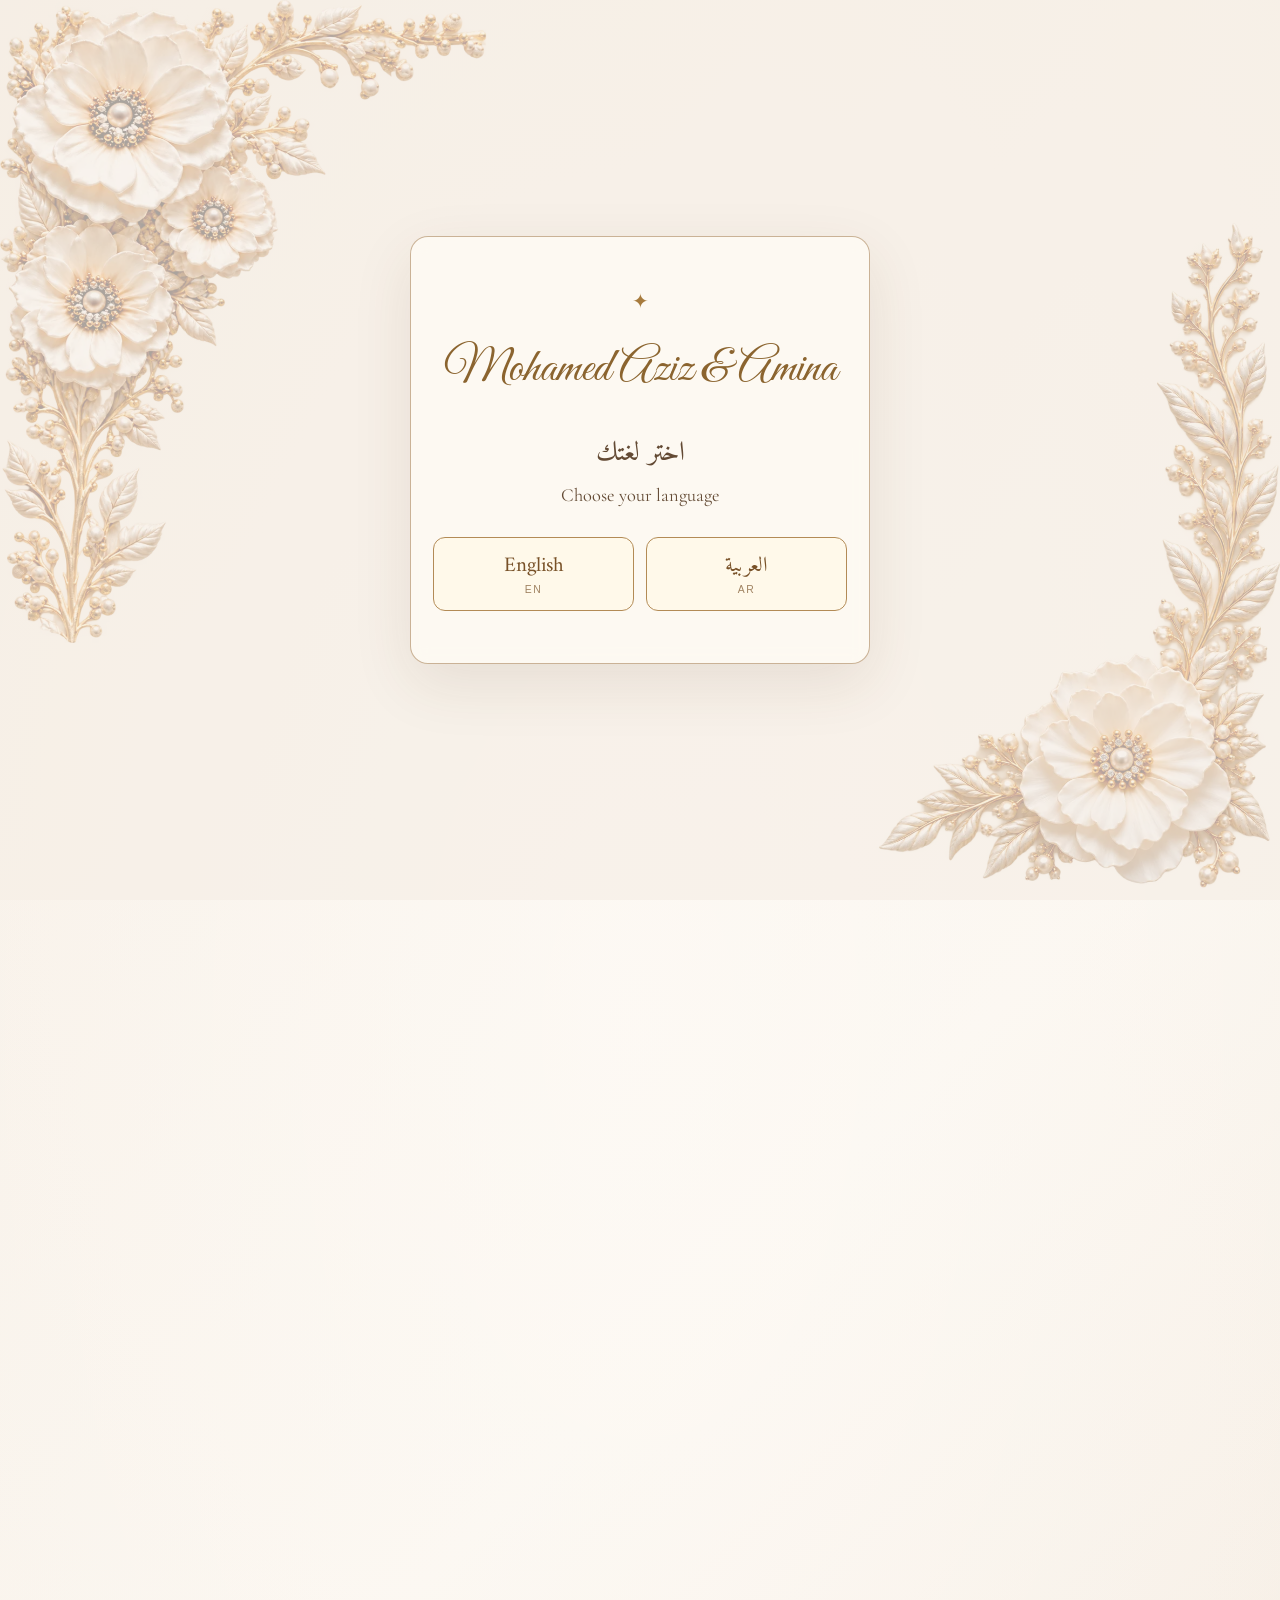
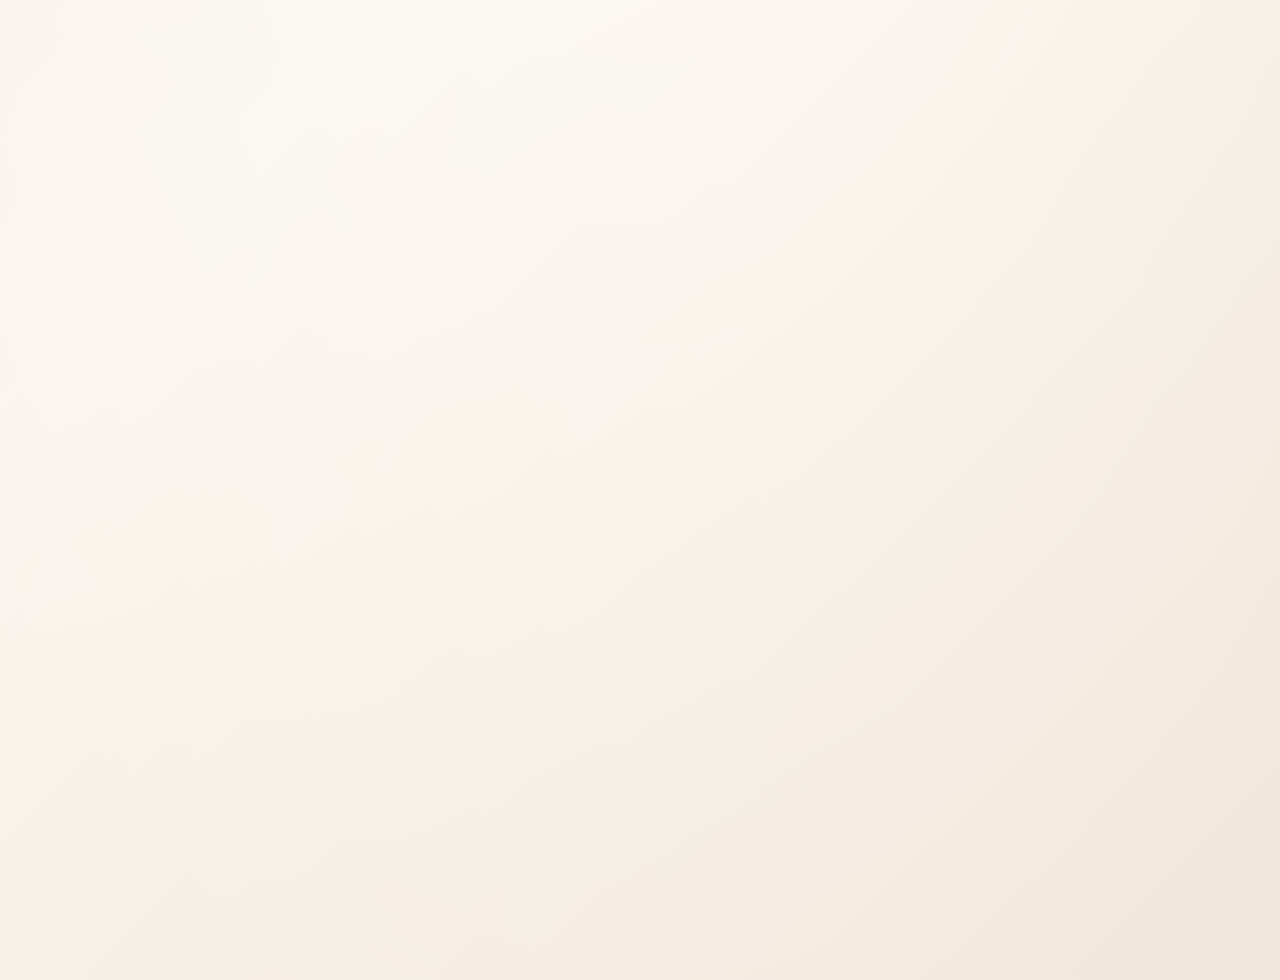
<file: index.html>
<!doctype html>
<html lang="ar" dir="rtl">
<head>
  <meta charset="utf-8">
  <meta name="viewport" content="width=device-width, initial-scale=1, viewport-fit=cover">
  <meta name="theme-color" content="#f7efe6">
  <title>دعوة زفاف محمد العزيز وأمينة</title>
  <meta name="description" content="يسرنا دعوتكم لحضور حفل زفاف محمد العزيز وأمينة، يوم 2 ماي 2027 في Espace Ennassim la Marsa.">
  <meta property="og:type" content="website">
  <meta property="og:title" content="دعوة زفاف محمد العزيز وأمينة">
  <meta property="og:description" content="يسرنا دعوتكم لحضور حفل زفاف محمد العزيز وأمينة، يوم 2 ماي 2027 في Espace Ennassim la Marsa.">
  <meta property="og:image" content="assets/video-poster.jpg">
  <meta name="twitter:card" content="summary_large_image">
  <link rel="icon" href="data:image/svg+xml,%3Csvg xmlns='http://www.w3.org/2000/svg' viewBox='0 0 100 100'%3E%3Ctext y='.9em' font-size='90'%3E%F0%9F%92%8C%3C/text%3E%3C/svg%3E">
  <link rel="preload" as="image" href="assets/video-poster.jpg">
  <link rel="preload" as="image" href="assets/flowers-top-left.webp">
  <link rel="preconnect" href="https://fonts.googleapis.com">
  <link rel="preconnect" href="https://fonts.gstatic.com" crossorigin>
  <link href="https://fonts.googleapis.com/css2?family=Amiri:wght@400&family=Cormorant+Garamond:wght@400;500;600&family=Great+Vibes&display=swap" rel="stylesheet">
  <link rel="stylesheet" href="styles.css?v=mobile-24">
  <script src="language.js?v=23" defer></script>
  <script src="fit-basmala.js?v=5" defer></script>
  <script src="event-details.js?v=15" defer></script>
  <script src="opening.js?v=24" defer></script>
  <noscript><style>.intro, .language-gate { display: none; } body.intro-open { overflow: auto; } body.language-pending .sections { visibility: visible; }</style></noscript>
</head>
<body class="intro-open language-pending">
  <section class="language-gate" id="language-gate" aria-labelledby="language-gate-title">
    <div class="language-gate-card">
      <span class="language-gate-star" aria-hidden="true">✦</span>
      <p class="language-gate-names" lang="en" dir="ltr">Mohamed Aziz &amp; Amina</p>
      <h1 id="language-gate-title"><span lang="ar" dir="rtl">اختر لغتك</span><span lang="en" dir="ltr">Choose your language</span></h1>
      <div class="language-gate-buttons">
        <button type="button" data-start-language="ar" lang="ar" dir="rtl">العربية <span>AR</span></button>
        <button type="button" data-start-language="en" lang="en" dir="ltr">English <span>EN</span></button>
      </div>
    </div>
  </section>
  <nav class="language-switch" aria-label="اللغة / Language" hidden>
    <button type="button" data-language="ar" lang="ar" aria-label="العربية" aria-pressed="true">AR</button>
    <button type="button" data-language="en" lang="en" aria-label="English" aria-pressed="false">EN</button>
  </nav>
  <div class="background-flowers background-flowers--top" aria-hidden="true"></div>
  <div class="background-flowers background-flowers--bottom" aria-hidden="true"></div>

  <section class="intro" id="intro" aria-label="فيديو افتتاح دعوة الزفاف" data-i18n-aria-label="videoLabel" hidden>
    <div class="intro-video-wrap">
      <video id="opening-video" class="intro-video" muted playsinline webkit-playsinline preload="none" poster="assets/video-poster.jpg" aria-label="فيديو افتتاح دعوة الزفاف" data-i18n-aria-label="videoLabel">
        <span data-i18n="videoFallback">متصفحك لا يدعم تشغيل الفيديو.</span>
      </video>
    </div>
    <div id="video-loading" class="video-loading" aria-hidden="true" hidden></div>
    <button id="play-button" class="video-play-button" type="button" hidden><span aria-hidden="true">▶</span><span data-i18n="playVideo">تشغيل الفيديو</span></button>
    <p id="video-error" class="video-error" data-i18n="videoError" hidden>تعذر تحميل الفيديو. يمكنك متابعة الدعوة بالزر أدناه.</p>
    <div class="intro-actions">
      <span class="intro-ornament" aria-hidden="true">✦</span>
      <button class="intro-button intro-button--start" id="sound-button" type="button" hidden aria-pressed="false">🔈 تشغيل الصوت</button>
      <button class="intro-button intro-button--enter" id="enter-button" type="button"><span data-i18n="enter">الدخول إلى الدعوة</span> <span class="enter-arrow" aria-hidden="true">←</span></button>
    </div>
  </section>

  <main class="sections" aria-label="أقسام الدعوة" data-i18n-aria-label="sectionsLabel">
    <section class="section-frame first-section" aria-label="القسم الأول" data-i18n-aria-label="firstSection">
      <div class="basmala-group">
        <h1 class="basmala" tabindex="-1" lang="ar" dir="rtl" aria-label="بسم الله الرحمن الرحيم"><span>﷽</span></h1>
      </div>
    </section>
    <section class="section-frame invitation-section" aria-label="نص الدعوة" data-i18n-aria-label="invitationText">
      <div class="invitation-copy">
        <p class="verse" data-ar-only lang="ar" dir="rtl">﴿ وَمِنْ آيَاتِهِ أَنْ خَلَقَ لَكُم مِّنْ أَنفُسِكُمْ أَزْوَاجًا لِّتَسْكُنُوا إِلَيْهَا وَجَعَلَ بَيْنَكُم مَّوَدَّةً وَرَحْمَةً ۚ ﴾</p>
        <div class="ornament" aria-hidden="true"><span>✦</span></div>
        <p class="invitation-intro" data-i18n="familiesIntro">يسر عائلتا</p>
        <svg class="english-intro-arch" viewBox="0 0 440 120" role="img" aria-label="Together with their families," lang="en">
          <defs>
            <path id="intro-arc-top" d="M 90,51 Q 220,9 350,51" />
            <path id="intro-arc-bottom" d="M 12,107 Q 220,36 428,107" />
          </defs>
          <text text-anchor="middle"><textPath href="#intro-arc-top" startOffset="50%">TOGETHER</textPath></text>
          <text text-anchor="middle"><textPath href="#intro-arc-bottom" startOffset="50%">WITH THEIR FAMILIES,</textPath></text>
        </svg>
        <p class="family-name" data-ar-only data-i18n="groomFamily">سامي الميلادي وحرمه سنية الهواق</p>
        <span class="waw" data-ar-only lang="ar" data-i18n="and" aria-label="و" data-i18n-aria-label="and">و</span>
        <p class="family-name" data-ar-only data-i18n="brideFamily">صبري القروي وحرمه مهنية لعبيدي</p>
        <p class="invitation-message" data-i18n="message">أن تشارككم أجمل لحظات العمر وتتشرف بحضوركم</p>
        <div class="ornament ornament-small" data-ar-only aria-hidden="true"><span>✦</span></div>
        <h2 class="wedding-heading" data-ar-only data-i18n="wedding">حفل زفاف</h2>
        <div class="couple-names" aria-label="محمد العزيز وأمينة" data-i18n-aria-label="couple">
          <span data-i18n="groom">محمد العزيز</span><span class="waw" lang="ar" data-i18n="coupleConnector" aria-hidden="true">و</span><span data-i18n="bride">أمينة</span>
        </div>
        <div class="ornament" aria-hidden="true"><span>✦</span></div>
        <p class="closing" data-ar-only data-i18n="closing">وذلك بمشيئة الله تعالى</p>
      </div>
    </section>
    <section class="section-frame details-section" aria-labelledby="date-title">
      <div class="details-copy">
        <h2 id="date-title" class="section-title" data-ar-only data-i18n="dateTitle">الموعد</h2>
        <div class="ornament" aria-hidden="true"><span>✦</span></div>
        <p class="wedding-date"><time datetime="2027-05-02T17:00:00+01:00" data-i18n="date">2 ماي 2027</time></p>
        <p class="wedding-time"><span data-i18n="timeLabel">الساعة</span> <bdi dir="ltr" data-i18n="time">17:00</bdi></p>
        <p class="countdown-heading" data-ar-only data-i18n="countdown">الوقت المتبقي لحفل الزفاف</p>
        <div class="countdown" id="countdown" role="timer" aria-label="الوقت المتبقي لحفل الزفاف" data-i18n-aria-label="countdown">
          <div><strong id="countdown-days">—</strong><span data-i18n="days">يوم</span></div>
          <div><strong id="countdown-hours">—</strong><span data-i18n="hours">ساعة</span></div>
          <div><strong id="countdown-minutes">—</strong><span data-i18n="minutes">دقيقة</span></div>
          <div><strong id="countdown-seconds">—</strong><span data-i18n="seconds">ثانية</span></div>
        </div>
      </div>
    </section>
    <section class="section-frame place-section" aria-labelledby="place-title">
      <div class="place-copy">
        <h2 id="place-title" class="section-title" data-ar-only data-i18n="placeTitle">المكان</h2>
        <div class="ornament" aria-hidden="true"><span>✦</span></div>
        <p class="venue-name" id="venue-name">Espace Ennassim la Marsa</p>
        <div class="map-frame">
          <iframe id="venue-map" title="خريطة مكان الحفل" data-i18n-title="mapTitle" loading="lazy" referrerpolicy="no-referrer-when-downgrade" allowfullscreen hidden></iframe>
          <p id="map-placeholder" data-i18n="mapPlaceholder">ستظهر الخريطة هنا عند تحديد المكان</p>
        </div>
        <a class="map-link" href="https://maps.app.goo.gl/VL6m2feGTfGEno6i8" data-i18n="mapLink" target="_blank" rel="noopener noreferrer">فتح الموقع في خرائط Google ↗</a>
      </div>
    </section>
  </main>
</body>
</html>
</file>
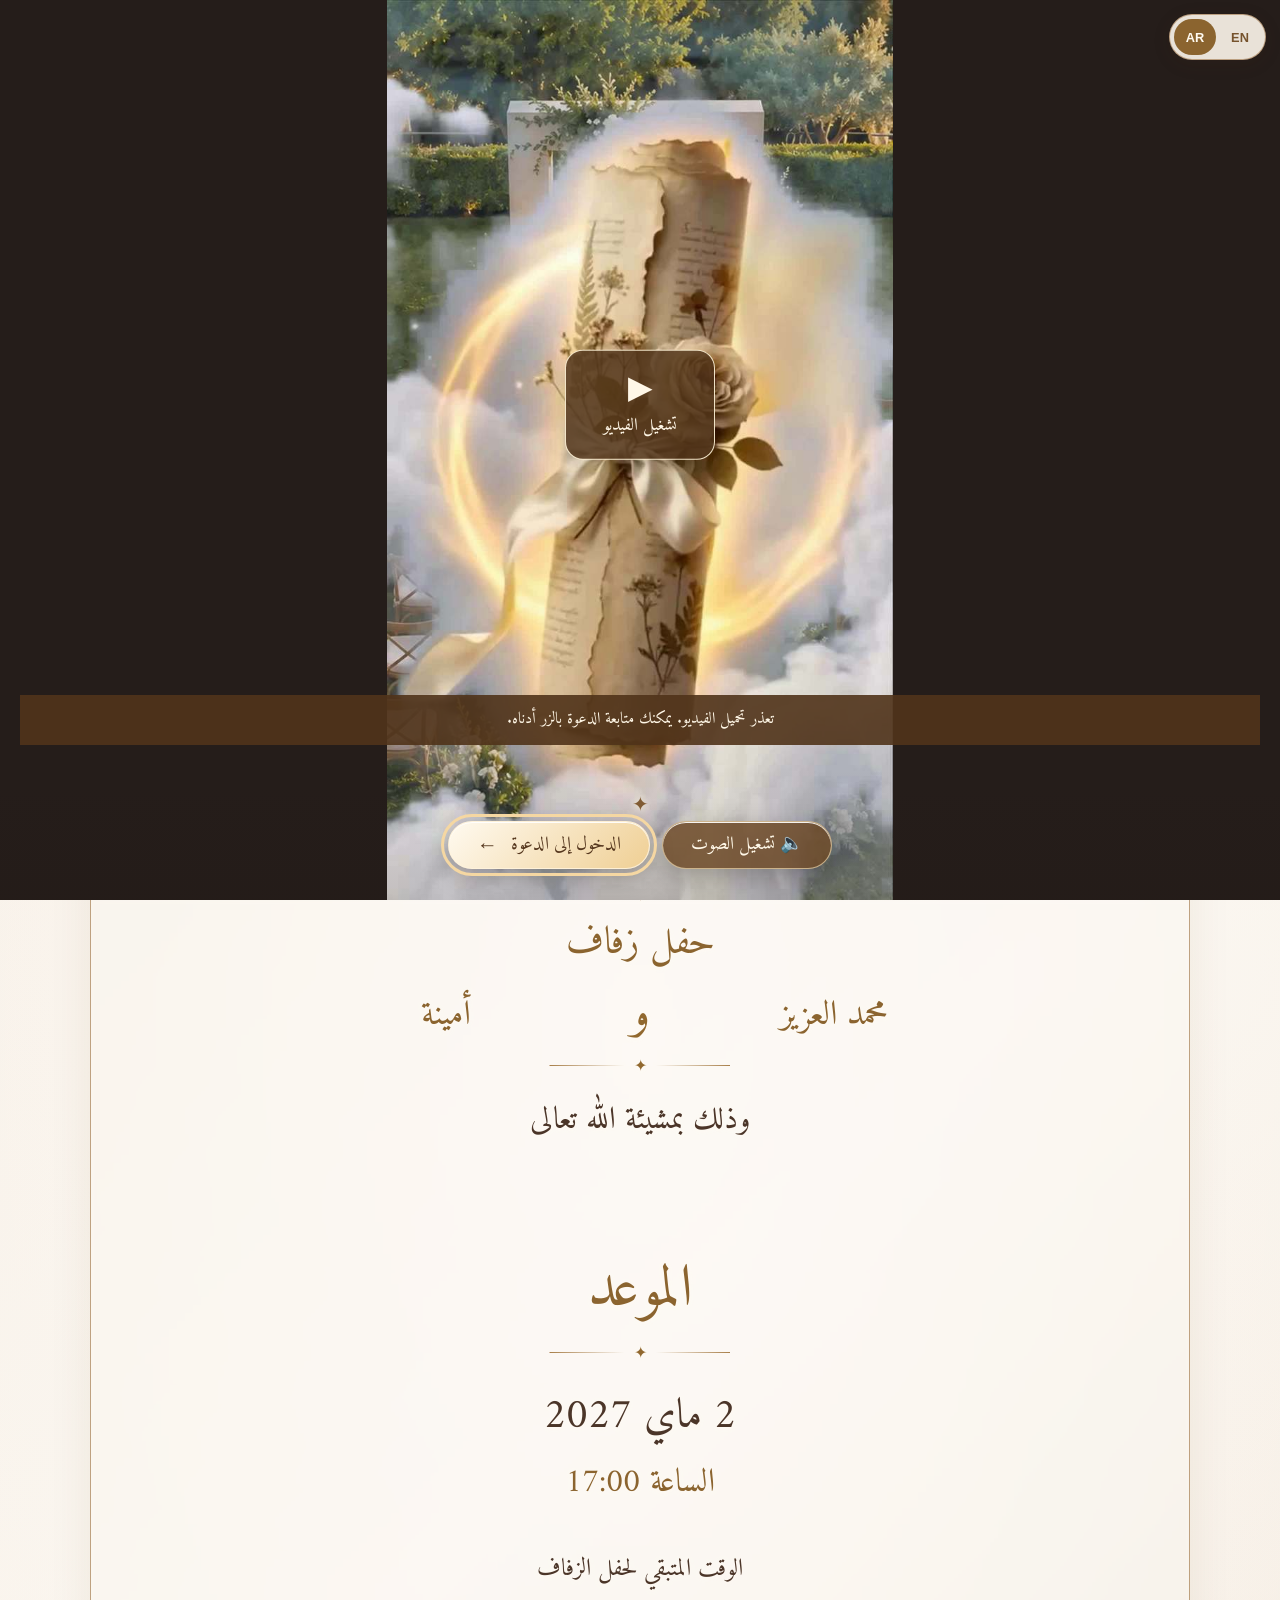
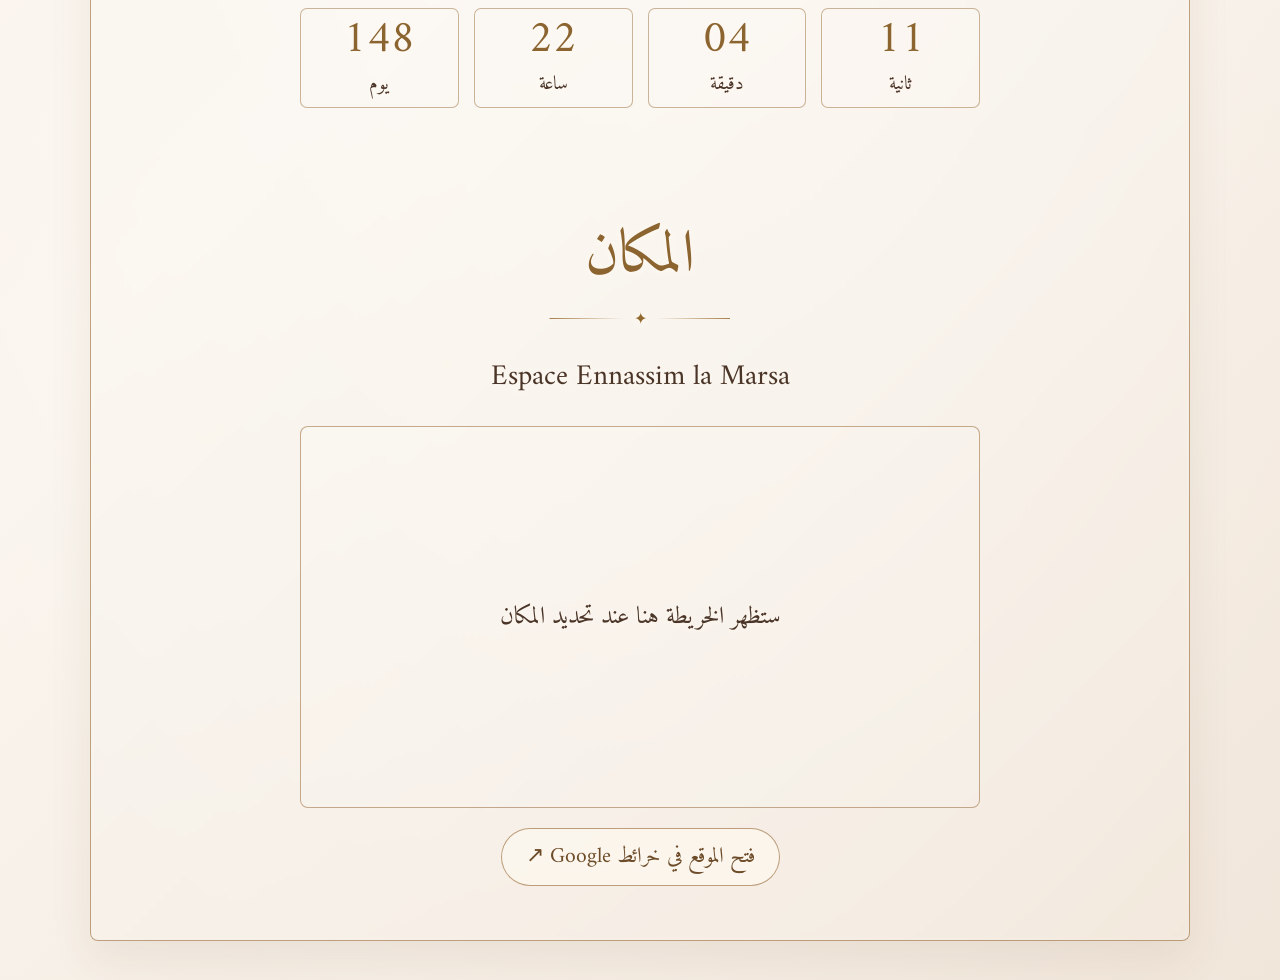
<file: weddingar.html>
<!doctype html>
<html lang="ar" dir="rtl"><head><meta charset="utf-8"><meta name="viewport" content="width=device-width, initial-scale=1"><title>دعوة الزفاف</title><meta http-equiv="refresh" content="0;url=index.html?lang=ar"><script>location.replace('index.html?lang=ar');</script></head><body><a href="index.html?lang=ar">فتح الدعوة العربية</a></body></html>
</file>
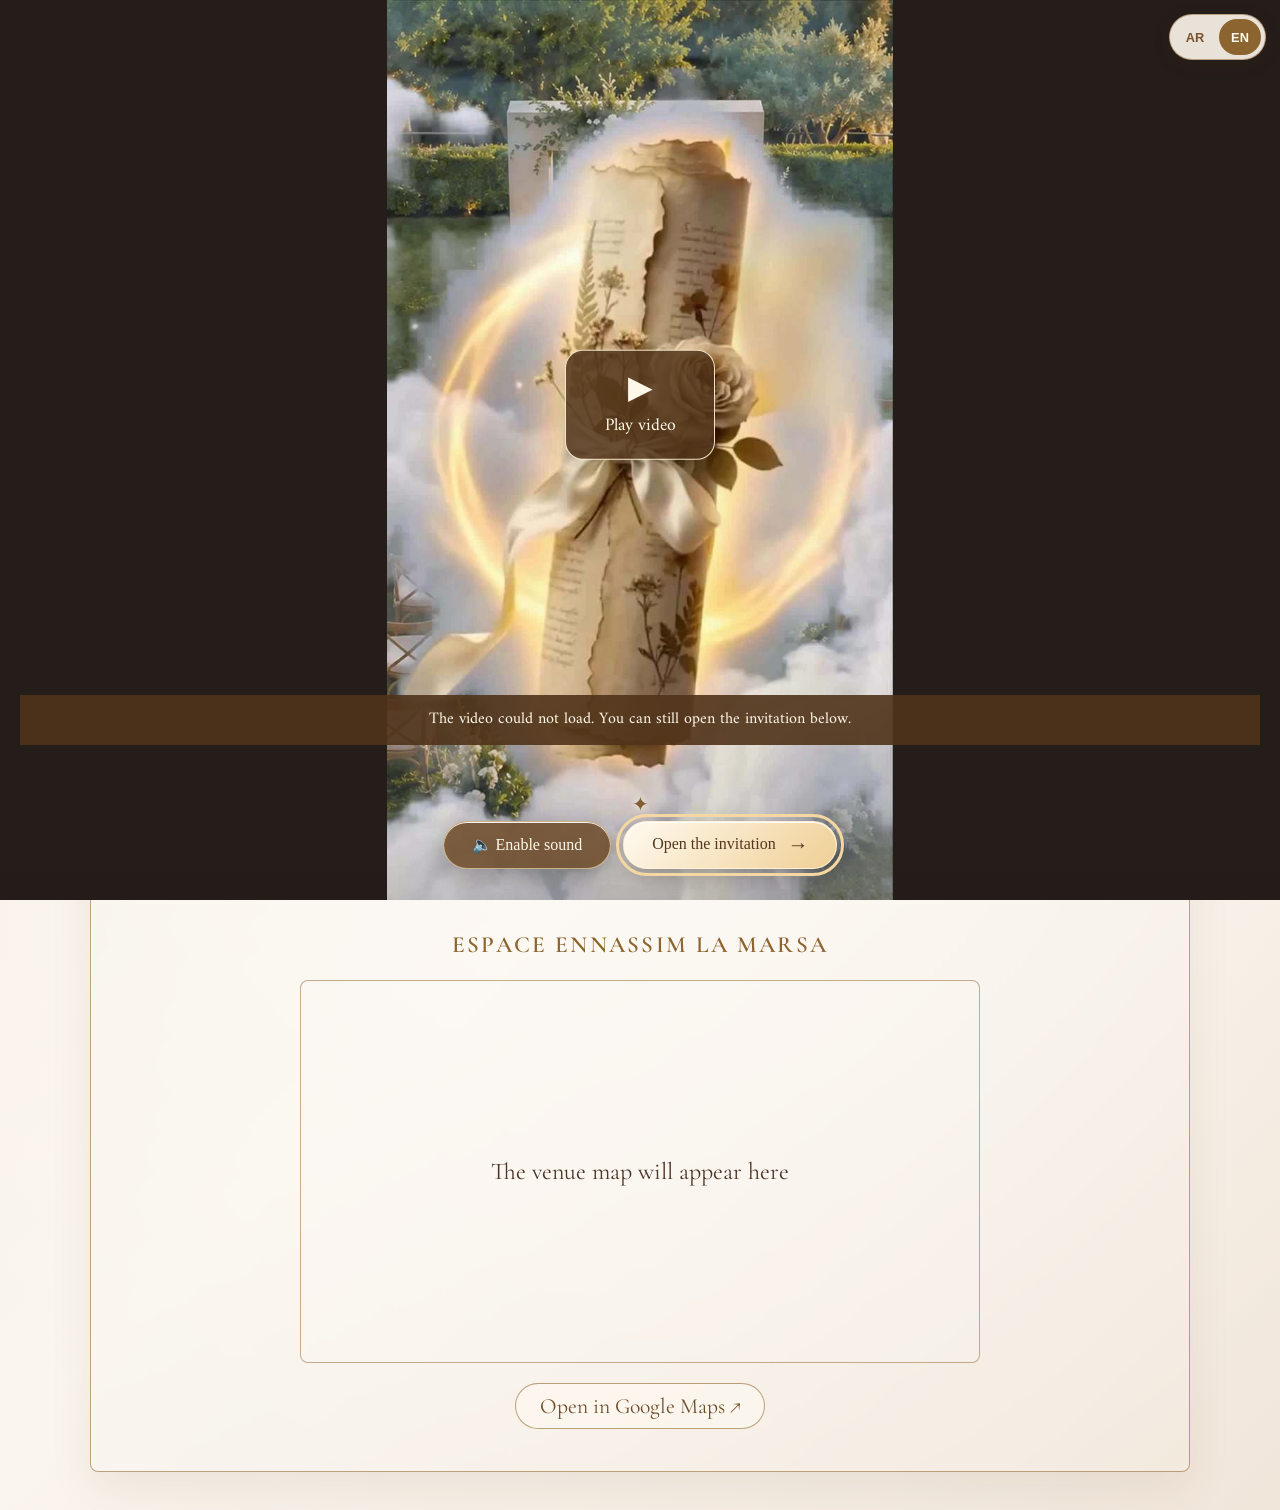
<file: weddingen.html>
<!doctype html>
<html lang="en"><head><meta charset="utf-8"><meta name="viewport" content="width=device-width, initial-scale=1"><title>Wedding invitation</title><meta http-equiv="refresh" content="0;url=index.html?lang=en"><script>location.replace('index.html?lang=en');</script></head><body><a href="index.html?lang=en">Open the English invitation</a></body></html>
</file>
<file: styles.css>
:root {
  color-scheme: light;
  --frame-color: rgba(143, 95, 42, .48);
}

* { box-sizing: border-box; }
[hidden] { display: none !important; }

html, body { margin: 0; min-height: 100%; }

body {
  overflow-x: hidden;
  background:
    radial-gradient(ellipse 74% 68% at 50% 40%, rgba(255, 252, 248, .65), transparent 100%),
    linear-gradient(135deg, #f5ece2 0%, #faf5ee 52%, #f1e6da 100%);
}

body.intro-open { overflow: hidden; }
.video-play-button {
  position: absolute; top: 45%; left: 50%; transform: translate(-50%, -50%); z-index: 3;
  display: grid; justify-items: center; gap: 10px; padding: 20px 28px; min-width: 150px;
  border: 1px solid rgba(255, 244, 217, .9); border-radius: 18px;
  color: #fff7e7; background: rgba(80, 52, 26, .85); box-shadow: 0 10px 35px #0003;
  font: 1.1rem/1.5 Georgia, 'Amiri', serif; cursor: pointer;
}
.video-play-button > span:first-child { font: 2rem/1 Arial, sans-serif; }
.video-error {
  position: absolute; inset-inline: 20px; bottom: 155px; z-index: 3; margin: 0;
  padding: 12px; text-align: center; color: #fff7e7; background: rgba(80, 52, 26, .9);
  font: 1rem/1.6 'Amiri', Georgia, serif;
}
body.language-pending .sections { visibility: hidden; }
.language-gate {
  position: fixed; inset: 0; z-index: 40; display: grid; place-items: center;
  overflow-y: auto; padding: 24px; background: rgba(247, 239, 230, .68);
}
.language-gate-card {
  width: min(100%, 460px); padding: clamp(28px, 6vw, 52px) 22px;
  text-align: center; border: 1px solid rgba(143, 95, 42, .46); border-radius: 18px;
  background: rgba(255, 252, 246, .72); box-shadow: 0 20px 60px rgba(89, 58, 26, .1);
  -webkit-backdrop-filter: blur(8px); backdrop-filter: blur(8px);
}
.language-gate-star { color: #a77b3d; font-size: 20px; }
.language-gate-names { margin: 22px auto 28px; color: #8b642f; font: clamp(2.05rem, 7vw, 3rem)/1.45 'Great Vibes', cursive; }
.language-gate h1 { display: grid; gap: 6px; margin: 0 0 28px; color: #634a34; font-weight: 400; }
.language-gate h1 [lang="ar"] { font: 1.7rem/1.6 'Amiri', serif; }
.language-gate h1 [lang="en"] { font: 1.15rem/1.5 'Cormorant Garamond', Georgia, serif; }
.language-gate-buttons { display: grid; grid-template-columns: 1fr 1fr; gap: 12px; }
.language-gate-buttons button {
  min-height: 74px; display: grid; place-content: center; gap: 2px; cursor: pointer;
  color: #785127; background: rgba(255, 248, 232, .82); border: 1px solid #b38b56;
  border-radius: 12px; font: 1.3rem/1.4 'Amiri', Georgia, serif;
}
.language-gate-buttons button span { font: .65rem/1.4 Arial, sans-serif; letter-spacing: .15em; opacity: .7; }
.language-gate-buttons button:hover { background: #8b642f; color: #fff8e8; }
.language-gate-buttons button:focus-visible { outline: 3px solid #b38b56; outline-offset: 3px; }

.intro {
  position: fixed;
  inset: 0;
  z-index: 10;
  height: 100vh;
  height: 100svh;
  overflow: hidden;
  background: #251d1a;
}

.intro::after {
  content: '';
  position: absolute;
  inset: 0;
  z-index: 2;
  pointer-events: none;
  opacity: 0;
  background: radial-gradient(ellipse at 50% 48%, rgba(255, 247, 224, .86), rgba(255, 239, 204, .44) 48%, transparent 86%);
  transition: opacity .5s ease;
}

.intro.is-leaving {
  opacity: 0;
  pointer-events: none;
  transition: opacity .9s cubic-bezier(.22, .7, .2, 1);
}

.intro.is-leaving::after { opacity: 1; }
.intro.is-leaving .intro-video { transform: scale(1.035); filter: brightness(1.14) blur(2px); }

.intro-video-wrap {
  position: absolute;
  inset: 0;
  width: 100%;
  display: flex;
  align-items: center;
  justify-content: center;
}

.intro-video {
  display: block;
  width: auto;
  height: 100%;
  max-width: 100%;
  aspect-ratio: 9 / 16;
  object-fit: contain;
  background: #251d1a;
  transition: transform .9s ease, filter .9s ease;
}

.intro-actions {
  position: absolute;
  inset-inline: 0;
  bottom: 0;
  z-index: 1;
  display: flex;
  align-items: center;
  justify-content: center;
  flex-wrap: wrap;
  gap: 12px;
  min-height: 132px;
  padding: 42px 16px max(20px, env(safe-area-inset-bottom));
  background: linear-gradient(to bottom, transparent, rgba(28, 18, 13, .05) 62%, rgba(28, 18, 13, .10));
}

.intro-ornament {
  position: absolute;
  bottom: calc(100% - 48px);
  color: #805b33;
  font: 20px Georgia, serif;
  text-shadow: 0 1px 8px #fff7e6;
}

.intro-button {
  cursor: pointer;
  border: 1px solid rgba(255, 243, 218, .86);
  border-radius: 999px;
  min-height: 48px;
  padding: 9px 28px;
  color: #55371e;
  background: linear-gradient(135deg, #fffaf0, #efcf94);
  box-shadow: 0 8px 24px rgba(15, 10, 7, .27), inset 0 1px rgba(255, 255, 255, .92);
  font: 1.15rem 'Amiri', 'Noto Naskh Arabic', serif;
  line-height: 1.4;
  transition: transform .2s ease, box-shadow .2s ease;
}

.intro-button:hover { transform: translateY(-2px); box-shadow: 0 12px 27px rgba(15, 10, 7, .32); }
.intro-button--enter .enter-arrow { display: inline-block; margin-inline-start: 8px; font: 1.3rem sans-serif; vertical-align: middle; }
.intro-button--start { color: #fff8e8; background: rgba(108, 72, 38, .84); border-color: rgba(248, 225, 180, .65); }
.intro-button:focus-visible { outline: 3px solid #f5d7a2; outline-offset: 4px; }

.background-flowers {
  position: fixed;
  z-index: 0;
  pointer-events: none;
  background-repeat: no-repeat;
  background-size: contain;
}

.background-flowers--top {
  top: 0;
  left: 0;
  width: clamp(260px, 38vw, 700px);
  aspect-ratio: 1090 / 1443;
  background-image: url('assets/flowers-top-left.webp');
  background-position: top left;
}

.background-flowers--bottom {
  right: 0;
  bottom: 0;
  width: clamp(230px, 32vw, 560px);
  aspect-ratio: 970 / 1622;
  background-image: url('assets/flowers-bottom-right.webp');
  background-position: bottom right;
}

.sections {
  position: relative;
  z-index: 1;
  width: calc(100% - 2 * clamp(12px, 3vw, 40px));
  max-width: 1100px;
  margin: clamp(12px, 3vw, 40px) auto;
  border: 1px solid rgba(143, 95, 42, .56);
  border-radius: 8px;
  background: rgba(255, 255, 255, .10);
  -webkit-backdrop-filter: blur(2px) saturate(1.04);
  backdrop-filter: blur(2px) saturate(1.04);
  box-shadow: 0 18px 45px rgba(93, 62, 31, .08), inset 0 1px 0 rgba(255, 255, 255, .4);
}

.sections.is-entering { animation: invitation-enter .9s cubic-bezier(.22, .7, .2, 1) both; }

@keyframes invitation-enter {
  from { opacity: .6; transform: translateY(14px); }
  to { opacity: 1; transform: translateY(0); }
}

.section-frame {
  width: 100%;
  margin: 0;
}

.first-section { display: grid; place-items: center; min-height: clamp(200px, 32svh, 330px); padding: 20px; }

.basmala {
  display: flex;
  justify-content: center;
  align-items: center;
  max-width: 100%;
  width: 100%;
  margin: 0;
  color: #8b612e;
  font-family: 'Amiri', 'Noto Naskh Arabic', serif;
  font-size: clamp(1.85rem, 4vw, 4.25rem);
  font-weight: 400;
  line-height: 1.75;
  white-space: nowrap;
  text-align: center;
  text-shadow: 0 2px 14px rgba(255, 249, 239, .9);
}

.basmala span { display: inline-block; flex: 0 0 auto; transform-origin: center center; }

.invitation-section {
  display: flex;
  align-items: center;
  justify-content: center;
  padding: 48px clamp(26px, 6vw, 92px);
}

.invitation-copy {
  width: min(100%, 740px);
  min-width: 0;
  margin: auto;
  color: #4b3528;
  font-family: 'Amiri', 'Noto Naskh Arabic', serif;
  text-align: center;
  text-shadow: 0 1px 5px rgba(255, 250, 241, .92);
}

.verse {
  font-family: 'Amiri', 'Noto Naskh Arabic', serif;
  color: #89632f;
  font-size: clamp(1.3rem, 2.4vw, 1.9rem);
  line-height: 2.05;
  margin: 0 auto 18px;
}

.ornament {
  width: min(180px, 68%);
  margin: 10px auto 18px;
  display: flex;
  align-items: center;
  gap: 9px;
  color: #91682e;
  font: 1rem Georgia, serif;
}

.ornament::before,.ornament::after {
  content: '';
  height: 1px;
  flex: 1;
  background: linear-gradient(to right, transparent, #a87f49);
}

.ornament::after { transform: rotate(180deg); }
.ornament-small { width: 125px; margin: 5px auto; }
.invitation-intro { margin: 4px auto 10px; font-size: clamp(1.4rem, 2.7vw, 2rem); }
.invitation-intro:empty { display: none; }

.family-name {
  margin: 5px auto;
  color: #8b642f;
  font-size: clamp(1.3rem, 2.5vw, 1.95rem);
  line-height: 1.9;
}

.waw { display: inline-block; color: #91682e; font-size: clamp(2rem, 4vw, 3rem); line-height: 1.15; }

.invitation-message {
  margin: 20px auto 4px;
  font-size: clamp(1.3rem, 2.5vw, 1.85rem);
  line-height: 1.9;
}

.wedding-heading {
  margin: 5px auto 8px;
  color: #8b642f;
  font-size: clamp(1.75rem, 3.3vw, 2.4rem);
  font-weight: 400;
}

.couple-names {
  display: grid;
  grid-template-columns: minmax(0, 1fr) auto minmax(0, 1fr);
  align-items: center;
  column-gap: 8px;
  color: #8b642f;
  font-size: clamp(1.4rem, 2.8vw, 2.15rem);
}

.couple-names > span { min-width: 0; white-space: nowrap; }
.couple-names .waw { font-size: clamp(2rem, 4vw, 3rem); }
.closing { margin: 0; font-size: clamp(1.35rem, 2.6vw, 1.95rem); }

.details-section,.place-section {
  display: flex;
  align-items: center;
  justify-content: center;
  padding: 54px clamp(26px, 6vw, 90px);
}

.details-copy,.place-copy {
  width: min(100%, 680px);
  text-align: center;
  color: #4b3528;
  font-family: 'Amiri', 'Noto Naskh Arabic', serif;
  text-shadow: 0 1px 5px rgba(255, 250, 241, .9);
}

.section-title {
  margin: 0;
  color: #8b642f;
  font-size: clamp(2.4rem, 5vw, 3.7rem);
  font-weight: 400;
  line-height: 1.4;
}

.wedding-date { margin: 18px auto 0; font-size: clamp(1.65rem, 3.4vw, 2.6rem); }
.wedding-time { margin: 1px auto 36px; color: #8b642f; font-size: clamp(1.45rem, 2.8vw, 2.05rem); }
.countdown-heading { margin: 0 auto 18px; font-size: clamp(1.2rem, 2vw, 1.5rem); }

.countdown {
  display: grid;
  grid-template-columns: repeat(4, minmax(0, 1fr));
  gap: clamp(6px, 1.4vw, 15px);
  direction: ltr;
}

.countdown > div {
  direction: rtl;
  min-width: 0;
  min-height: 100px;
  display: flex;
  flex-direction: column;
  align-items: center;
  justify-content: center;
  border: 1px solid rgba(143, 95, 42, .45);
  border-radius: 7px;
  background: rgba(255, 255, 255, .08);
}

.countdown strong { color: #8b642f; font-size: clamp(1.9rem, 3.8vw, 2.8rem); font-weight: 400; line-height: 1.15; }
.countdown span { font-size: clamp(.95rem, 1.7vw, 1.2rem); }
.venue-name { margin: 24px auto; font-size: clamp(1.35rem, 2.6vw, 1.8rem); }

.map-frame {
  width: 100%;
  min-height: 260px;
  aspect-ratio: 16 / 9;
  display: grid;
  place-items: center;
  overflow: hidden;
  border: 1px solid rgba(143, 95, 42, .5);
  border-radius: 8px;
  background: rgba(255, 255, 255, .08);
}

.map-frame iframe { width: 100%; height: 100%; border: 0; }
.map-frame p { padding: 16px; font-size: clamp(1.15rem, 2vw, 1.5rem); }
.map-link {
  display: inline-block;
  margin-top: 20px;
  padding: 9px 24px;
  border: 1px solid rgba(143, 95, 42, .58);
  border-radius: 999px;
  color: #6d4c29;
  background: rgba(255, 250, 241, .55);
  font-size: clamp(1.1rem, 2vw, 1.35rem);
  text-decoration: none;
}
.map-link:hover, .map-link:focus-visible { background: rgba(255, 250, 241, .85); }

.language-switch {
  position: fixed;
  top: max(14px, env(safe-area-inset-top));
  right: max(14px, env(safe-area-inset-right));
  z-index: 30;
  display: flex;
  direction: ltr;
  gap: 3px;
  padding: 4px;
  background: rgba(255, 249, 238, .9);
  border: 1px solid rgba(143, 95, 42, .5);
  border-radius: 999px;
  box-shadow: 0 4px 18px rgba(70, 45, 20, .12);
  -webkit-backdrop-filter: blur(8px);
  backdrop-filter: blur(8px);
}
.language-switch button {
  min-width: 42px;
  min-height: 36px;
  padding: 7px 10px;
  border: 0;
  border-radius: 999px;
  background: transparent;
  color: #76532d;
  font: 600 .8rem Arial, sans-serif;
  cursor: pointer;
}
.language-switch button[aria-pressed="true"] { background: #8b642f; color: #fffaf0; }
.language-switch button:focus-visible { outline: 2px solid #8b642f; outline-offset: 2px; }
.basmala-group { min-width: 0; width: 100%; text-align: center; }
html[lang="en"] .invitation-copy,
html[lang="en"] .details-copy,
html[lang="en"] .place-copy,
html[lang="en"] .intro-button { font-family: Georgia, 'Times New Roman', serif; }
html[lang="en"] .family-name { font-size: clamp(1.08rem, 2.3vw, 1.7rem); line-height: 1.7; }
html[lang="en"] .invitation-intro { font-size: clamp(1.3rem, 2.5vw, 1.8rem); }
html[lang="en"] .invitation-message { font-size: clamp(1.08rem, 2.2vw, 1.5rem); line-height: 1.8; white-space: pre-line; }
html[lang="en"] .couple-names { font-size: clamp(1.1rem, 2.8vw, 2rem); gap: 8px; }
html[lang="en"] .couple-names > span { white-space: normal; overflow-wrap: anywhere; }
html[lang="en"] .waw,
html[lang="en"] .couple-names .waw { font-family: Georgia, serif; font-style: italic; font-size: clamp(1rem, 2vw, 1.35rem); line-height: 1.5; }
html[lang="en"] .wedding-heading { font-size: clamp(1.5rem, 3vw, 2.2rem); }
html[lang="en"] .closing { font-size: clamp(1.05rem, 2.1vw, 1.5rem); }
html[lang="en"] .intro-button { font-size: 1rem; line-height: 1.4; }
html[lang="en"] .countdown span { font-size: clamp(.7rem, 1.7vw, 1.05rem); }

@media (max-width: 900px) {
  .background-flowers--top { width: clamp(220px, 45vw, 440px); }
  .background-flowers--bottom { width: clamp(190px, 39vw, 380px); }
  .first-section { min-height: clamp(200px, 32svh, 300px); }
}

@media (max-width: 600px) {
  .background-flowers--top { width: clamp(180px, 55vw, 300px); }
  .background-flowers--bottom { width: clamp(180px, 48vw, 270px); }
  .intro-video { width: 100%; height: 100%; max-width: none; aspect-ratio: auto; object-fit: cover; }
  .intro-actions { gap: 9px; padding-inline: 10px; padding-bottom: max(22px, env(safe-area-inset-bottom)); }
  .intro-button { padding: 9px 18px; font-size: 1.08rem; }
  .first-section { min-height: clamp(190px, 30svh, 250px); }
  .invitation-section { padding: 28px 26px 48px; }
  .verse { font-size: 1.22rem; line-height: 1.9; margin-bottom: 12px; }
  .invitation-intro { font-size: 1.45rem; }
  .family-name { font-size: 1.27rem; line-height: 1.8; }
  .invitation-message { font-size: 1.25rem; margin-top: 15px; }
  .wedding-heading { font-size: 1.85rem; }
  .couple-names { font-size: clamp(1.15rem, 4.5vw, 1.5rem); column-gap: 4px; }
  .closing { font-size: 1.35rem; }
  .details-section,.place-section { padding: 48px 26px; }
  .countdown > div { min-height: 80px; }
  .countdown strong { font-size: 1.8rem; }
  .map-frame { min-height: 210px; aspect-ratio: 4 / 3; }
}

@media (prefers-reduced-motion: reduce) {
  .intro.is-leaving, .intro::after, .intro-video { transition-duration: .01ms; }
  .sections.is-entering { animation-duration: .01ms; }
}

/* A continuous English invitation, in the approved reading order. */
html[lang="en"] .first-section { min-height: clamp(150px, 24svh, 230px); padding: 28px 20px 12px; }
html[lang="en"] .invitation-section { padding: 12px clamp(18px, 5vw, 70px) 8px; }
html[lang="en"] .invitation-copy > .ornament,
html[lang="en"] .details-copy > .ornament,
html[lang="en"] .place-copy > .ornament { display: none; }
html[lang="en"] .invitation-intro { margin: 0 auto 20px; font-size: clamp(1rem, 2.2vw, 1.3rem); line-height: 1.6; }
html[lang="en"] .couple-names {
  display: flex;
  flex-wrap: wrap;
  align-items: baseline;
  justify-content: center;
  gap: .35em;
  margin: 0 auto 18px;
  font-size: clamp(1.4rem, 4.5vw, 2.8rem);
  line-height: 1.35;
}
html[lang="en"] .couple-names > span { white-space: nowrap; overflow-wrap: normal; }
html[lang="en"] .couple-names .waw { font-size: .75em; }
html[lang="en"] .invitation-message { margin: 0 auto; font-size: clamp(1rem, 2vw, 1.3rem); line-height: 1.85; }
html[lang="en"] .details-section { padding: 22px clamp(18px, 5vw, 70px) 0; }
html[lang="en"] .wedding-date { margin: 0 auto; font-size: clamp(1.15rem, 2.5vw, 1.7rem); line-height: 1.6; }
html[lang="en"] .wedding-time { margin: 2px auto 26px; font-size: clamp(1.05rem, 2.2vw, 1.4rem); }
html[lang="en"] .countdown { width: min(100%, 420px); margin: 0 auto; }
html[lang="en"] .countdown > div { min-height: 76px; }
html[lang="en"] .countdown strong { font-size: clamp(1.5rem, 3vw, 2rem); }
html[lang="en"] .place-section { padding: 28px clamp(18px, 5vw, 70px) 42px; }
html[lang="en"] .venue-name { margin: 0 auto 16px; color: #8b642f; font-size: clamp(1.15rem, 2.5vw, 1.65rem); line-height: 1.6; }

/* Typography inspired by the supplied invitation reference. */
.english-intro-arch { display: none; }
html[lang="en"] .invitation-copy,
html[lang="en"] .details-copy,
html[lang="en"] .place-copy { font-family: 'Cormorant Garamond', Georgia, serif; }
html[lang="en"] .invitation-intro { display: none; }
html[lang="en"] .english-intro-arch {
  display: block;
  width: min(100%, 360px);
  height: auto;
  margin: 0 auto 22px;
  overflow: visible;
  fill: #795630;
  font-family: 'Cormorant Garamond', Georgia, serif;
  font-size: 28px;
  font-weight: 600;
  letter-spacing: 3px;
}
html[lang="en"] .couple-names {
  flex-direction: column;
  align-items: center;
  gap: 2px;
  margin: 0 auto 28px;
  font-family: 'Great Vibes', 'Brush Script MT', cursive;
  font-size: clamp(2.3rem, 7.5vw, 3.8rem);
  font-weight: 400;
  line-height: 1.4;
  padding-inline: 8px;
}
html[lang="en"] .couple-names .waw {
  margin: 0;
  font-family: 'Cormorant Garamond', Georgia, serif;
  font-style: normal;
  font-size: clamp(1.1rem, 3.5vw, 1.5rem);
  line-height: 1.5;
  font-weight: 400;
}
html[lang="en"] .invitation-message {
  text-transform: uppercase;
  letter-spacing: .07em;
  font-size: clamp(1rem, 2.1vw, 1.2rem);
  font-weight: 600;
  line-height: 1.9;
}
html[lang="en"] .wedding-date {
  text-transform: uppercase;
  font-size: clamp(1.15rem, 2.5vw, 1.65rem);
  letter-spacing: .075em;
  font-weight: 500;
}
html[lang="en"] .wedding-time {
  text-transform: uppercase;
  font-size: clamp(.85rem, 1.8vw, 1.1rem);
  letter-spacing: .12em;
  font-weight: 600;
  margin-top: 5px;
}
html[lang="en"] .venue-name {
  text-transform: uppercase;
  font-size: clamp(1.05rem, 2.2vw, 1.45rem);
  letter-spacing: .1em;
  font-weight: 600;
}
html[lang="en"] .countdown span { text-transform: uppercase; letter-spacing: .07em; font-size: clamp(.6rem, 1.4vw, .8rem); }
@media (max-width: 380px) {
  html[lang="en"] .couple-names { font-size: 2.15rem; }
  html[lang="en"] .invitation-message { font-size: .95rem; letter-spacing: .055em; }
}

/* Loading ring shown while the opening video buffers */
.video-loading {
  position: absolute; top: 45%; left: 50%; z-index: 2; width: 46px; height: 46px; margin: -23px 0 0 -23px;
  border: 3px solid rgba(255, 247, 231, .35); border-top-color: #fff7e7; border-radius: 50%;
  animation: video-spin 1s linear infinite; pointer-events: none;
}
@keyframes video-spin { to { transform: rotate(360deg); } }
@media (prefers-reduced-motion: reduce) { .video-loading { animation-duration: 3s; } }
</file>
